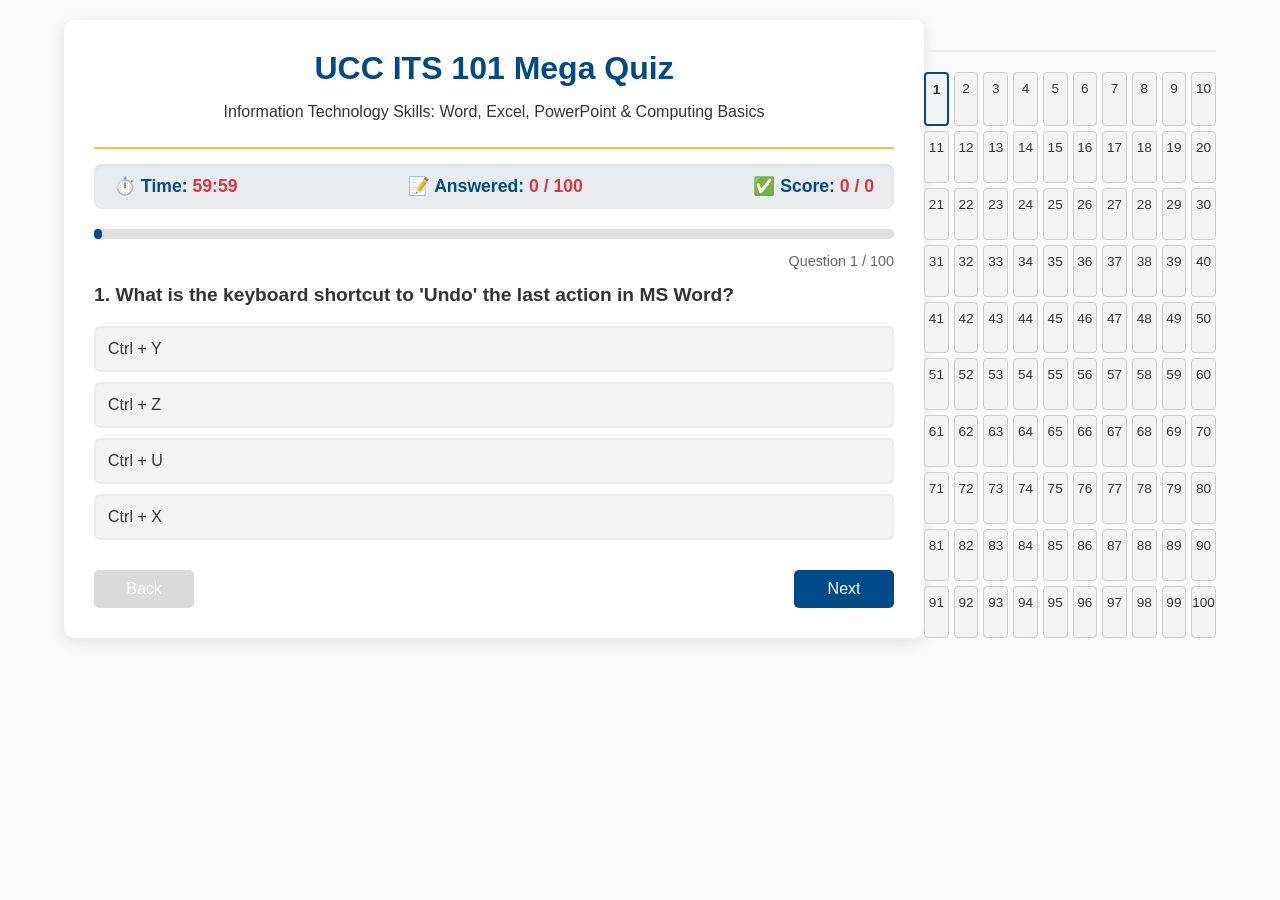
<file: essilfie_quiz.html>
<!DOCTYPE html>
<html lang="en">
<head>
    <meta charset="UTF-8">
    <meta name="viewport" content="width=device-width, initial-scale=1.0">
    <title>UCC ITS 101: Mega 100-Question Quiz (Interactive)</title>
    <style>
        :root {
            --primary: #004b87; /* UCC Blue */
            --secondary: #f4c430; /* UCC Gold */
            --bg: #f9fafc;
            --text: #333;
        }
        body {
            font-family: 'Segoe UI', Tahoma, Geneva, Verdana, sans-serif;
            background-color: var(--bg);
            color: var(--text);
            margin: 0;
            padding: 20px;
            display: flex;
            justify-content: center;
        }
        .quiz-container {
            background: white;
            border-radius: 10px;
            box-shadow: 0 4px 15px rgba(0,0,0,0.1);
            width: 100%;
            max-width: 800px;
            padding: 30px;
        }
        .header {
            text-align: center;
            border-bottom: 2px solid var(--secondary);
            padding-bottom: 10px;
            margin-bottom: 15px;
        }
        .header h1 {
            color: var(--primary);
            margin: 0 0 10px 0;
        }
        .stats-bar {
            display: flex;
            justify-content: space-between;
            background: #e9ecef;
            padding: 12px 20px;
            border-radius: 8px;
            margin-bottom: 20px;
            font-weight: bold;
            font-size: 1.1em;
            color: var(--primary);
            box-shadow: inset 0 2px 4px rgba(0,0,0,0.05);
        }
        .stat-box span {
            color: #dc3545; /* Red for emphasis on dynamic numbers */
        }
        .progress-container {
            width: 100%;
            background: #e0e0e0;
            border-radius: 5px;
            height: 10px;
            margin-bottom: 10px;
        }
        .progress-bar {
            height: 100%;
            background: var(--primary);
            border-radius: 5px;
            width: 0%;
            transition: width 0.3s;
        }
        .visual-box {
            background: #eee;
            border: 1px dashed #999;
            padding: 15px;
            text-align: center;
            font-style: italic;
            margin-bottom: 15px;
            border-radius: 5px;
            font-weight: bold;
        }
        .question {
            font-size: 1.2em;
            margin-bottom: 20px;
            font-weight: 600;
        }
        .options {
            display: flex;
            flex-direction: column;
            gap: 10px;
        }
        .option {
            background: #f1f3f5;
            border: 2px solid #e9ecef;
            padding: 12px;
            border-radius: 6px;
            cursor: pointer;
            transition: all 0.2s;
            font-size: 1em;
        }
        .option:hover:not(.locked) {
            background: #e2e6ea;
            border-color: var(--primary);
        }
        .option.correct {
            background: #28a745 !important;
            color: white;
            border-color: #28a745 !important;
            cursor: default;
        }
        .option.wrong {
            background: #dc3545 !important;
            color: white;
            border-color: #dc3545 !important;
            cursor: default;
        }
        .option.locked {
            cursor: default;
            opacity: 0.8;
        }
        .controls {
            display: flex;
            justify-content: space-between;
            margin-top: 30px;
        }
        button {
            background: var(--primary);
            color: white;
            border: none;
            padding: 10px 25px;
            font-size: 1em;
            border-radius: 5px;
            cursor: pointer;
            transition: 0.3s;
            min-width: 100px;
        }
        button:hover:not(:disabled) {
            background: #003665;
        }
        button:disabled {
            background: #ccc;
            cursor: not-allowed;
            opacity: 0.7;
        }
        .score-board {
            text-align: center;
            display: none;
        }
        .score-board h2 {
            font-size: 2.5em;
            color: var(--primary);
        }
    .palette-container {
            display: grid;
            grid-template-columns: repeat(10, 1fr); /* 10 buttons per row */
            gap: 5px;
            margin-top: 30px;
            padding-top: 20px;
            border-top: 2px solid #eee;
        }
        .palette-btn {
            padding: 8px 0;
            text-align: center;
            background: #f1f3f5;
            border: 1px solid #ccc;
            border-radius: 4px;
            cursor: pointer;
            font-size: 0.85em;
        }
        .palette-btn:hover { background: #e2e6ea; }
        .palette-btn.current { border: 2px solid var(--primary); font-weight: bold; }
        .palette-btn.answered-correct { background: #28a745; color: white; border-color: #28a745; }
        .palette-btn.answered-wrong { background: #dc3545; color: white; border-color: #dc3545; }</style>
</head>
<body>

<div class="quiz-container" id="quiz-screen">
    <div class="header">
        <h1>UCC ITS 101 Mega Quiz</h1>
        <p>Information Technology Skills: Word, Excel, PowerPoint & Computing Basics</p>
    </div>

    <!-- NEW STATS BAR -->
    <div class="stats-bar">
        <div class="stat-box">⏱️ Time: <span id="time-display">60:00</span></div>
        <div class="stat-box">📝 Answered: <span id="answered-display">0 / 100</span></div>
        <div class="stat-box">✅ Score: <span id="score-display">0 / 0</span></div>
    </div>
    
    <div class="progress-container">
        <div class="progress-bar" id="progress-bar"></div>
    </div>
    <p style="text-align: right; font-size: 0.9em; color: #666;" id="q-counter">Question 1 / 100</p>

    <div id="visual-container" class="visual-box" style="display: none;"></div>
    
    <div class="question" id="question-text">Loading question...</div>
    
    <div class="options" id="options-container">
        <!-- Options injected via JS -->
    </div>

    <div class="controls">
        <button id="back-btn">Back</button>
        <button id="next-btn">Next</button>
    </div>
</div>
<!-- QUIZ PALETTE -->
    <div id="quiz-palette" class="palette-container"></div>
<div class="quiz-container score-board" id="score-screen">
    <h1>Quiz Complete!</h1>
    <p>Your Final ITS 101 Score:</p>
    <h2 id="final-score">0 / 100</h2>
    <p id="feedback-msg"></p>
    <button onclick="location.reload()">Retake Mega Quiz</button>
</div>

<script>
    const questions = [
        // --- MICROSOFT WORD (33 Questions) ---
        ["What is the keyboard shortcut to 'Undo' the last action in MS Word?", ["Ctrl + Y", "Ctrl + Z", "Ctrl + U", "Ctrl + X"], 1],
        ["Which ribbon tab in Word is used to insert a Table of Contents?", ["Insert", "Layout", "References", "Review"], 2],
        ["What does the 'Format Painter' tool do?", ["Paints the background color of the page", "Copies formatting from one place and applies it to another", "Changes the font style automatically", "Draws shapes on the document"], 1, "[ Visual: An icon resembling a yellow paintbrush on the Home tab ]"],
        ["To force a page break and move text to the next page, use:", ["Enter", "Shift + Enter", "Alt + Enter", "Ctrl + Enter"], 3],
        ["Which shortcut is used to Select All text in a document?", ["Ctrl + A", "Ctrl + S", "Alt + A", "Shift + A"], 0],
        ["What is the default file extension for Microsoft Word 2007 and newer?", [".doc", ".txt", ".docx", ".rtf"], 2],
        ["Which feature allows you to send the same letter to multiple recipients?", ["Macro", "Mail Merge", "Hyperlink", "Cross-reference"], 1],
        ["To change the margin sizes of a document, which tab must you click?", ["Home", "Design", "Layout", "Insert"], 2],
        ["What is a 'Drop Cap'?", ["A capital letter that drops below the baseline of the text", "A large initial letter that drops down two or more lines", "A tool to delete capital letters", "A method to capitalize all letters"], 1],
        ["What does Ctrl + E do in MS Word?", ["Aligns text to the left", "Aligns text to the right", "Justifies text", "Centers text"], 3],
        ["Where would you find the 'Track Changes' feature?", ["Review tab", "View tab", "References tab", "Insert tab"], 0],
        ["What does the subscript feature do?", ["Types very small letters just above the line of text", "Types very small letters just below the line of text", "Highlights the text", "Draws a line through the text"], 1, "[ Visual: An icon showing an 'X' with a small '2' at the bottom right ]"],
        ["What is the shortcut to save a document?", ["Ctrl + P", "Ctrl + S", "Shift + S", "Alt + S"], 1],
        ["Which key deletes the character to the left of the cursor?", ["Delete", "Backspace", "Spacebar", "Esc"], 1],
        ["Which of the following is NOT a paragraph alignment option in Word?", ["Left", "Right", "Center", "Top"], 3],
        ["To find a specific word in a document, you use:", ["Ctrl + F", "Ctrl + H", "Ctrl + K", "Ctrl + W"], 0],
        ["What does Ctrl + K do?", ["Cuts text", "Inserts a hyperlink", "Opens the Print dialog", "Replaces text"], 1],
        ["To open a new blank document, use:", ["Ctrl + O", "Ctrl + M", "Ctrl + N", "Ctrl + B"], 2],
        ["Which feature corrects common spelling errors automatically as you type?", ["Spell Check", "Thesaurus", "AutoCorrect", "Grammar Check"], 2],
        ["In the Review tab, what is the Thesaurus used for?", ["Checking grammar", "Finding synonyms and antonyms", "Translating text", "Counting words"], 1],
        ["What does the 'Strikethrough' effect do?", ["Underlines the text twice", "Draws a line through the middle of the selected text", "Deletes the text", "Highlights the text red"], 1],
        ["To copy selected text, use:", ["Ctrl + V", "Ctrl + X", "Ctrl + C", "Ctrl + D"], 2],
        ["To paste copied text, use:", ["Ctrl + P", "Ctrl + V", "Ctrl + C", "Ctrl + X"], 1],
        ["What is the function of the 'Ruler' in Word?", ["To measure screen size", "To set margins, indents, and tabs", "To draw straight lines", "To calculate table formulas"], 1],
        ["A header appears at the ________ of every page.", ["Bottom", "Top", "Left margin", "Right margin"], 1],
        ["Which view displays the document exactly as it will appear when printed?", ["Web Layout", "Read Mode", "Print Layout", "Outline"], 2],
        ["What is the shortcut to print a document?", ["Ctrl + P", "Alt + P", "Shift + P", "Windows + P"], 0],
        ["To create a bulleted list automatically, what character can you type followed by space?", ["* (Asterisk)", "/ (Slash)", "# (Hash)", "@ (At symbol)"], 0],
        ["How do you select a single word using the mouse?", ["Single click", "Double click", "Triple click", "Right click"], 1],
        ["How do you select an entire paragraph using the mouse?", ["Single click", "Double click", "Triple click", "Right click"], 2],
        ["What is the shortcut to double space text?", ["Ctrl + 1", "Ctrl + 2", "Ctrl + D", "Ctrl + Space"], 1],
        ["Which ribbon tab is used to add a watermark?", ["Insert", "Design", "Layout", "View"], 1],
        ["To convert text to a table, which tab do you use?", ["Insert", "Design", "Home", "Layout"], 0],

        // --- MICROSOFT EXCEL (34 Questions) ---
        ["Every formula in Excel must begin with which symbol?", ["+", "-", "=", "@"], 2],
        ["What is the intersection of a row and a column called?", ["A box", "A cell", "A grid", "A range"], 1],
        ["Which of these is an absolute cell reference?", ["A1", "$A$1", "#A#1", "@A1"], 1],
        ["What does the formula =SUM(A1:A5) do?", ["Counts the number of cells from A1 to A5", "Adds the values in cells A1 through A5", "Finds the average of A1 to A5", "Multiplies A1 by A5"], 1],
        ["What is the function of the 'Fill Handle'?", ["To color the cell background", "To automatically copy formulas or data series down or across", "To erase cell contents", "To resize the cell"], 1, "[ Visual: A small green square in the bottom-right corner of an active cell ]"],
        ["Which function counts only the cells that contain numbers?", ["COUNT", "COUNTA", "COUNTIF", "SUM"], 0],
        ["Which function counts cells containing any data (text or numbers)?", ["COUNT", "COUNTA", "COUNTIF", "SUM"], 1],
        ["What does the 'Merge & Center' button do?", ["Calculates the average of cells", "Combines multiple selected cells into one and centers the text", "Wraps text to the next line", "Moves the cell to the middle of the sheet"], 1],
        ["If a cell displays '#####', what does it mean?", ["The formula is broken", "The column is not wide enough to display the number", "The cell is locked", "The data is corrupted"], 1],
        ["Which formula finds the highest number in a range?", ["=HIGH()", "=MAX()", "=TOP()", "=LARGE()"], 1],
        ["Which shortcut edits the active cell directly?", ["F1", "F2", "F3", "F4"], 1],
        ["Which key turns a relative reference (A1) into an absolute reference ($A$1) while typing?", ["F2", "F4", "Alt", "Ctrl"], 1],
        ["What does the function =AVERAGE(B1:B10) calculate?", ["The total sum", "The median value", "The arithmetic mean of the values", "The mode"], 2],
        ["What does VLOOKUP stand for?", ["Vertical Lookup", "Value Lookup", "Variable Lookup", "View Lookup"], 0],
        ["In the IF function =IF(C2>50, 'Pass', 'Fail'), what happens if C2 is 45?", ["It displays 'Pass'", "It displays 'Fail'", "It shows an error", "It displays 45"], 1],
        ["Which of these symbols is used to concatenate (join) text from two cells?", ["+", "&", "*", "#"], 1],
        ["How are columns labeled in Excel?", ["By numbers (1, 2, 3)", "By Roman numerals", "By letters (A, B, C)", "By symbols"], 2],
        ["How are rows labeled in Excel?", ["By numbers (1, 2, 3)", "By letters (A, B, C)", "By Roman numerals", "By symbols"], 0],
        ["Which ribbon tab contains the 'Filter' and 'Sort' commands?", ["Home", "Insert", "Data", "Review"], 2],
        ["What is the keyboard shortcut to select an entire column?", ["Ctrl + Spacebar", "Shift + Spacebar", "Ctrl + A", "Alt + C"], 0],
        ["What is the keyboard shortcut to select an entire row?", ["Ctrl + Spacebar", "Shift + Spacebar", "Ctrl + R", "Alt + R"], 1],
        ["Which tool allows you to apply a format to a cell only if it meets a certain criteria (e.g., highlighting numbers > 50 in red)?", ["Format Painter", "Conditional Formatting", "Cell Styles", "Data Validation"], 1],
        ["What does the 'Wrap Text' feature do?", ["Cuts the text out of the cell", "Makes text display on multiple lines within a single cell", "Rotates the text 90 degrees", "Hides the text"], 1],
        ["Which feature locks rows or columns so they remain visible while scrolling?", ["Lock Cells", "Hold Panes", "Freeze Panes", "Split Screen"], 2],
        ["What is the shortcut to insert the current date in a cell?", ["Ctrl + ; (Semicolon)", "Ctrl + : (Colon)", "Alt + D", "Shift + D"], 0],
        ["What is a 'Workbook' in Excel?", ["A single page of rows and columns", "A collection of one or more Worksheets saved as a single file", "A specific chart", "A formula script"], 1],
        ["What does =MIN(D1:D10) do?", ["Minimizes the column width", "Finds the lowest value in the range", "Subtracts D1 from D10", "Converts text to lowercase"], 1],
        ["To insert a Pie Chart, which tab do you use?", ["Data", "Formulas", "Insert", "View"], 2],
        ["Which error means Excel doesn't recognize text in a formula?", ["#DIV/0!", "#N/A", "#NAME?", "#REF!"], 2],
        ["Which error occurs when you divide a number by zero?", ["#DIV/0!", "#N/A", "#NAME?", "#REF!"], 0],
        ["What is the shortcut for AutoSum?", ["Alt + S", "Ctrl + =", "Alt + =", "Shift + +"], 2],
        ["Which feature prevents users from typing invalid data into a cell (e.g., restricting input to numbers only)?", ["Data Filter", "Conditional Formatting", "Data Validation", "Protect Sheet"], 2],
        ["To view all formulas on a sheet instead of their results, press:", ["Ctrl + ` (Grave Accent)", "Ctrl + F", "Alt + F", "Shift + `"], 0],
        ["In Excel, the logical test in an IF function must result in:", ["A number", "True or False", "Text", "An error"], 1],

        // --- MICROSOFT POWERPOINT & COMPUTING BASICS (33 Questions) ---
        ["What is the keyboard shortcut to start a presentation from the very first slide?", ["F5", "Shift + F5", "Ctrl + P", "Alt + F5"], 0],
        ["What is the keyboard shortcut to start a presentation from the CURRENT slide?", ["F5", "Shift + F5", "Ctrl + P", "Alt + F5"], 1],
        ["What is the difference between a Transition and an Animation?", ["Transitions apply to text; Animations apply to images", "Transitions apply to whole slides; Animations apply to objects on a slide", "They are the exact same thing", "Animations are for sound only"], 1],
        ["Which view displays miniature versions of all slides, making it easy to rearrange them?", ["Normal View", "Slide Show View", "Reading View", "Slide Sorter View"], 3, "[ Visual: An icon showing four small squares arranged in a grid ]"],
        ["To add a new blank slide to a presentation, use:", ["Ctrl + N", "Ctrl + M", "Ctrl + S", "Ctrl + B"], 1],
        ["Ctrl + N in PowerPoint does what?", ["Creates a new Slide", "Creates a completely new Presentation file", "Adds notes to a slide", "Moves to the next slide"], 1],
        ["What feature allows you to control the universal layout, background, and fonts for all slides at once?", ["Slide Master", "Design Ideas", "Format Painter", "SmartArt"], 0],
        ["Which key do you press to exit a running Slide Show?", ["Enter", "Spacebar", "Esc", "End"], 2],
        ["What is the default file extension for a PowerPoint 2007+ file?", [".pps", ".pptx", ".ptx", ".ppt"], 1],
        ["To draw a perfect circle or square, hold down which key while dragging the mouse?", ["Alt", "Ctrl", "Shift", "Tab"], 2],
        ["What is 'SmartArt'?", ["A tool to draw custom shapes", "Pre-designed graphics used to visually communicate information (like flowcharts)", "A photo editing tool", "A transition effect"], 1],
        ["In Presenter View, what does the audience see?", ["Your speaker notes", "The current slide, next slide, and notes", "Only the current slide", "The Slide Sorter"], 2],
        ["How do you duplicate a selected slide or object quickly?", ["Ctrl + C", "Ctrl + D", "Ctrl + X", "Ctrl + V"], 1],
        ["Which tab allows you to set timings for how long a slide stays on screen?", ["Animations", "Design", "Transitions", "Insert"], 2],
        ["What is the 'Motion Path' feature in animations?", ["It controls how the slide enters the screen", "It allows an object to move along a custom drawn line on the slide", "It adds a video to the slide", "It transitions from left to right"], 1],
        ["To add a video to your presentation, which tab is used?", ["Design", "Transitions", "Insert", "Animations"], 2],
        ["What does the 'B' key do during a running slide show?", ["Brings up the previous slide", "Makes the screen go entirely Black", "Bolds the text on screen", "Bypasses animations"], 1],
        ["What does the 'W' key do during a running slide show?", ["Waits 5 seconds", "Makes the screen go entirely White", "Writes text on the slide", "Wipes the screen clean"], 1],
        ["What is a 'Hyperlink' in a presentation?", ["A fast animation", "A clickable text or image that jumps to a website or another slide", "A loud sound effect", "A large font size"], 1],
        ["Which feature aligns multiple selected objects perfectly on a slide?", ["Format Painter", "Group", "Align Tool (Distribute)", "Bring to Front"], 2],
        ["To apply a uniform background color and font theme to your presentation, you select a:", ["Theme (Design tab)", "Transition", "SmartArt", "Macro"], 0],
        ["What is the physical equipment of a computer called?", ["Software", "Hardware", "Firmware", "Malware"], 1],
        ["Which of the following is an Operating System?", ["Microsoft Word", "Google Chrome", "Windows 11", "Intel Core i7"], 2],
        ["What does RAM stand for?", ["Read Access Memory", "Random Access Memory", "Run Action Module", "Real Active Memory"], 1],
        ["Is RAM considered temporary (volatile) or permanent (non-volatile) storage?", ["Temporary (Volatile)", "Permanent (Non-volatile)", "Both", "Neither"], 0],
        ["Which part of the computer acts as the 'brain', performing calculations and instructions?", ["Hard Drive", "RAM", "CPU (Central Processing Unit)", "Motherboard"], 2],
        ["What is a URL?", ["A computer virus", "A web address (Uniform Resource Locator)", "A type of cable", "A hard drive partition"], 1],
        ["Which of the following is considered an Input device?", ["Monitor", "Printer", "Keyboard", "Speaker"], 2],
        ["Which of the following is considered an Output device?", ["Mouse", "Microphone", "Scanner", "Projector"], 3],
        ["What does 'CC' stand for in an email context?", ["Computer Copy", "Carbon Copy", "Correct Copy", "Cloud Copy"], 1],
        ["What is the function of an ISP (Internet Service Provider)?", ["Provides software to computers", "Fixes broken hardware", "Provides access to the Internet", "Builds websites"], 2],
        ["When researching for an academic paper on the Internet, which domain extension is generally the most authoritative for universities?", [".com", ".org", ".edu", ".net"], 2],
        ["What is the UCC Student Portal primarily used for?", ["Social networking with students", "Registering courses and checking results", "Playing online games", "Buying laptops"], 1]
    ];

 let currentQuestionIndex = localStorage.getItem('quizIndex') ? parseInt(localStorage.getItem('quizIndex')) : 0;
    let userAnswers = localStorage.getItem('quizAnswers') ? JSON.parse(localStorage.getItem('quizAnswers')) : new Array(questions.length).fill(null);
    let timeRemaining = localStorage.getItem('quizTime') ? parseInt(localStorage.getItem('quizTime')) : 3600;
    let timerInterval;

    const questionText = document.getElementById("question-text");
    const optionsContainer = document.getElementById("options-container");
    const visualContainer = document.getElementById("visual-container");
    const backBtn = document.getElementById("back-btn");
    const nextBtn = document.getElementById("next-btn");
    const progressBar = document.getElementById("progress-bar");
    const qCounter = document.getElementById("q-counter");
    
    const timeDisplay = document.getElementById("time-display");
    const answeredDisplay = document.getElementById("answered-display");
    const scoreDisplay = document.getElementById("score-display");
function renderPalette() {
        const palette = document.getElementById("quiz-palette");
        palette.innerHTML = "";
        for (let i = 0; i < questions.length; i++) {
            const btn = document.createElement("div");
            btn.className = "palette-btn";
            btn.textContent = i + 1;
            btn.onclick = () => {
                currentQuestionIndex = i;
                loadQuestion();
            };
            palette.appendChild(btn);
        }
    }

    function updatePalette() {
        const btns = document.querySelectorAll(".palette-btn");
        btns.forEach((btn, index) => {
            btn.className = "palette-btn"; // Reset
            if (index === currentQuestionIndex) btn.classList.add("current");
            if (userAnswers[index] !== null) {
                if (userAnswers[index] === questions[index][2]) {
                    btn.classList.add("answered-correct");
                } else {
                    btn.classList.add("answered-wrong");
                }
            }
        });
    }
    function startTimer() {
        timerInterval = setInterval(() => {
            timeRemaining--;
            localStorage.setItem('quizTime', timeRemaining);
            let minutes = Math.floor(timeRemaining / 60);
            let seconds = timeRemaining % 60;
            
            timeDisplay.textContent = 
                `${minutes.toString().padStart(2, '0')}:${seconds.toString().padStart(2, '0')}`;
            
            if (timeRemaining <= 0) {
                clearInterval(timerInterval);
                showScore(); // Auto submit when time runs out
            }
        }, 1000);
    }
    
    function updateStats() {
        // Calculate Answered Count
        const answeredCount = userAnswers.filter(ans => ans !== null).length;
        
        // Calculate Correct Answers Count
        let correctCount = 0;
        userAnswers.forEach((ans, idx) => {
            if (ans !== null && ans === questions[idx][2]) {
                correctCount++;
            }
        });

        answeredDisplay.textContent = `${answeredCount} / ${questions.length}`;
        scoreDisplay.textContent = `${correctCount} / ${answeredCount === 0 ? 0 : answeredCount}`;
    }

    function loadQuestion() {
        localStorage.setItem('quizIndex', currentQuestionIndex);
        const qData = questions[currentQuestionIndex];
        const correctIndex = qData[2];
        const answeredIndex = userAnswers[currentQuestionIndex];
        
        // Update text and visuals
        questionText.textContent = `${currentQuestionIndex + 1}. ${qData[0]}`;
        if (qData[3]) {
            visualContainer.textContent = qData[3];
            visualContainer.style.display = "block";
        } else {
            visualContainer.style.display = "none";
        }

        // Render options
        optionsContainer.innerHTML = "";
        qData[1].forEach((opt, index) => {
            const div = document.createElement("div");
            div.className = "option";
            div.textContent = opt;
            
            // If the user has already answered this question, apply styles instantly
            if (answeredIndex !== null) {
                div.classList.add("locked");
                if (index === correctIndex) {
                    div.classList.add("correct");
                }
                if (index === answeredIndex && answeredIndex !== correctIndex) {
                    div.classList.add("wrong");
                }
            } else {
                // Only allow clicking if it hasn't been answered yet
                div.onclick = () => selectOption(index);
            }
            
            optionsContainer.appendChild(div);
        });

        // Update button states
        backBtn.disabled = currentQuestionIndex === 0;
        
        if (currentQuestionIndex === questions.length - 1) {
            nextBtn.textContent = "Finish Quiz";
        } else {
            nextBtn.textContent = "Next";
        }

        updateProgress();
        updatePalette();
    }

    function selectOption(selectedIndex) {
        const correctIndex = questions[currentQuestionIndex][2];
        const options = document.querySelectorAll(".option");
        
        // Save the answer
        userAnswers[currentQuestionIndex] = selectedIndex;
localStorage.setItem('quizAnswers', JSON.stringify(userAnswers));
        // Apply instant feedback classes and lock options
        options.forEach((opt, idx) => {
            opt.onclick = null; // Remove click event
            opt.classList.add("locked"); // Lock styling
            
            if (idx === correctIndex) {
                opt.classList.add("correct");
            }
            if (idx === selectedIndex && selectedIndex !== correctIndex) {
                opt.classList.add("wrong");
            }
        });
        
        // Update Top Stats bar
        updateStats();
        updatePalette();
    }

    backBtn.onclick = () => {
        if (currentQuestionIndex > 0) {
            currentQuestionIndex--;
            loadQuestion();
        }
    };

    nextBtn.onclick = () => {
        if (currentQuestionIndex < questions.length - 1) {
            currentQuestionIndex++;
            loadQuestion();
        } else {
            showScore();
        }
    };

    function updateProgress() {
        const percent = ((currentQuestionIndex + 1) / questions.length) * 100;
        progressBar.style.width = percent + "%";
        qCounter.textContent = `Question ${currentQuestionIndex + 1} / ${questions.length}`;
    }

    function showScore() {
        clearInterval(timerInterval); // Stop the timer
localStorage.removeItem('quizTime');
    localStorage.removeItem('quizIndex');
    localStorage.removeItem('quizAnswers');
        // Calculate final score
        let finalScore = 0;
        for (let i = 0; i < questions.length; i++) {
            if (userAnswers[i] === questions[i][2]) {
                finalScore++;
            }
        }

        document.getElementById("quiz-screen").style.display = "none";
        document.getElementById("score-screen").style.display = "block";
        document.getElementById("final-score").textContent = `${finalScore} / ${questions.length}`;
        
        let msg = "";
        const percentage = (finalScore / questions.length) * 100;
        if (percentage >= 80) msg = "Excellent! You are more than ready for the ITS 101 exam.";
        else if (percentage >= 60) msg = "Good job! A little more review on the shortcuts and formulas and you'll be perfect.";
        else if (percentage >= 50) msg = "You passed, but make sure to review your UCC course manual before finals.";
        else msg = "Don't worry! Keep practicing. Focus heavily on those Excel formulas and Word ribbons.";
        
        // Let the user know if they skipped any questions
        const skippedCount = userAnswers.filter(ans => ans === null).length;
        if (skippedCount > 0) {
            msg += ` (Note: You left ${skippedCount} question(s) unanswered).`;
        }

        document.getElementById("feedback-msg").textContent = msg;
    }

    // Initialize Quiz & Timer
startTimer();
updateStats();
renderPalette();
loadQuestion();
</script>

</body>
</html>
</file>
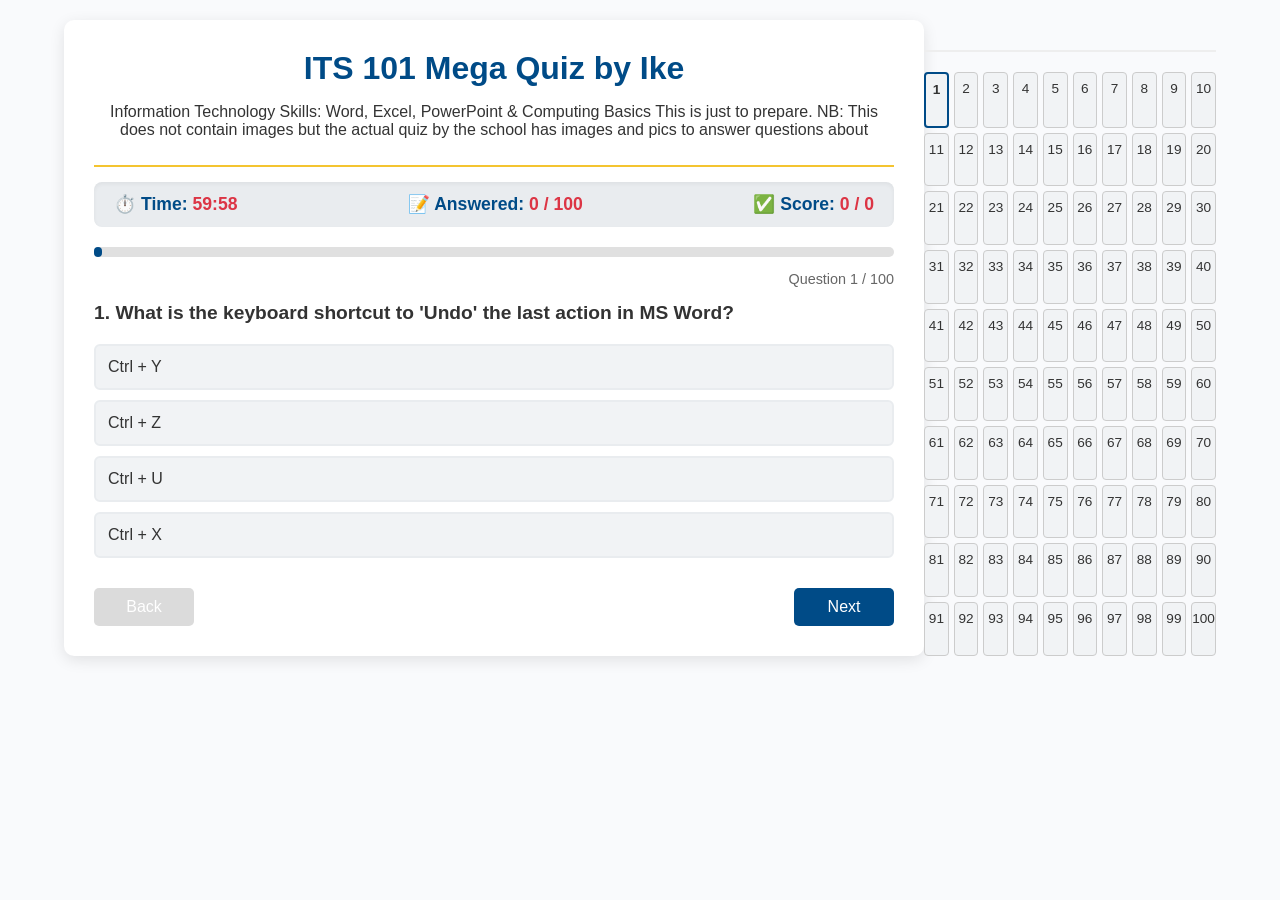
<file: my quiz.html>
<!DOCTYPE html>
<html lang="en">
<head>
    <meta charset="UTF-8">
    <meta name="viewport" content="width=device-width, initial-scale=1.0">
    <title> ITS Trial 100-Question Quiz, by Ike.
      This is just to prepare. NB: This does not contain images but the actual quiz by the school has images and pics to answer questions about. (Interactive)</title>
    <style>
        :root {
            --primary: #004b87; /* UCC Blue */
            --secondary: #f4c430; /* UCC Gold */
            --bg: #f9fafc;
            --text: #333;
        }
        body {
            font-family: 'Segoe UI', Tahoma, Geneva, Verdana, sans-serif;
            background-color: var(--bg);
            color: var(--text);
            margin: 0;
            padding: 20px;
            display: flex;
            justify-content: center;
        }
        .quiz-container {
            background: white;
            border-radius: 10px;
            box-shadow: 0 4px 15px rgba(0,0,0,0.1);
            width: 100%;
            max-width: 800px;
            padding: 30px;
        }
        .header {
            text-align: center;
            border-bottom: 2px solid var(--secondary);
            padding-bottom: 10px;
            margin-bottom: 15px;
        }
        .header h1 {
            color: var(--primary);
            margin: 0 0 10px 0;
        }
        .stats-bar {
            display: flex;
            justify-content: space-between;
            background: #e9ecef;
            padding: 12px 20px;
            border-radius: 8px;
            margin-bottom: 20px;
            font-weight: bold;
            font-size: 1.1em;
            color: var(--primary);
            box-shadow: inset 0 2px 4px rgba(0,0,0,0.05);
        }
        .stat-box span {
            color: #dc3545; /* Red for emphasis on dynamic numbers */
        }
        .progress-container {
            width: 100%;
            background: #e0e0e0;
            border-radius: 5px;
            height: 10px;
            margin-bottom: 10px;
        }
        .progress-bar {
            height: 100%;
            background: var(--primary);
            border-radius: 5px;
            width: 0%;
            transition: width 0.3s;
        }
        .visual-box {
            background: #eee;
            border: 1px dashed #999;
            padding: 15px;
            text-align: center;
            font-style: italic;
            margin-bottom: 15px;
            border-radius: 5px;
            font-weight: bold;
        }
        .question {
            font-size: 1.2em;
            margin-bottom: 20px;
            font-weight: 600;
        }
        .options {
            display: flex;
            flex-direction: column;
            gap: 10px;
        }
        .option {
            background: #f1f3f5;
            border: 2px solid #e9ecef;
            padding: 12px;
            border-radius: 6px;
            cursor: pointer;
            transition: all 0.2s;
            font-size: 1em;
        }
        .option:hover:not(.locked) {
            background: #e2e6ea;
            border-color: var(--primary);
        }
        .option.correct {
            background: #28a745 !important;
            color: white;
            border-color: #28a745 !important;
            cursor: default;
        }
        .option.wrong {
            background: #dc3545 !important;
            color: white;
            border-color: #dc3545 !important;
            cursor: default;
        }
        .option.locked {
            cursor: default;
            opacity: 0.8;
        }
        .controls {
            display: flex;
            justify-content: space-between;
            margin-top: 30px;
        }
        button {
            background: var(--primary);
            color: white;
            border: none;
            padding: 10px 25px;
            font-size: 1em;
            border-radius: 5px;
            cursor: pointer;
            transition: 0.3s;
            min-width: 100px;
        }
        button:hover:not(:disabled) {
            background: #003665;
        }
        button:disabled {
            background: #ccc;
            cursor: not-allowed;
            opacity: 0.7;
        }
        .score-board {
            text-align: center;
            display: none;
        }
        .score-board h2 {
            font-size: 2.5em;
            color: var(--primary);
        }
    .palette-container {
            display: grid;
            grid-template-columns: repeat(10, 1fr); /* 10 buttons per row */
            gap: 5px;
            margin-top: 30px;
            padding-top: 20px;
            border-top: 2px solid #eee;
        }
        .palette-btn {
            padding: 8px 0;
            text-align: center;
            background: #f1f3f5;
            border: 1px solid #ccc;
            border-radius: 4px;
            cursor: pointer;
            font-size: 0.85em;
        }
        .palette-btn:hover { background: #e2e6ea; }
        .palette-btn.current { border: 2px solid var(--primary); font-weight: bold; }
        .palette-btn.answered-correct { background: #28a745; color: white; border-color: #28a745; }
        .palette-btn.answered-wrong { background: #dc3545; color: white; border-color: #dc3545; }</style>
</head>
<body>

<div class="quiz-container" id="quiz-screen">
    <div class="header">
        <h1>ITS 101 Mega Quiz by Ike</h1>
        <p>Information Technology Skills: Word, Excel, PowerPoint & Computing Basics
      This is just to prepare. NB: This does not contain images but the actual quiz by the school has images and pics to answer questions about</p>
    </div>

    <!-- NEW STATS BAR -->
    <div class="stats-bar">
        <div class="stat-box">⏱️ Time: <span id="time-display">60:00</span></div>
        <div class="stat-box">📝 Answered: <span id="answered-display">0 / 100</span></div>
        <div class="stat-box">✅ Score: <span id="score-display">0 / 0</span></div>
    </div>
    
    <div class="progress-container">
        <div class="progress-bar" id="progress-bar"></div>
    </div>
    <p style="text-align: right; font-size: 0.9em; color: #666;" id="q-counter">Question 1 / 100</p>

    <div id="visual-container" class="visual-box" style="display: none;"></div>
    
    <div class="question" id="question-text">Loading question...</div>
    
    <div class="options" id="options-container">
        <!-- Options injected via JS -->
    </div>

    <div class="controls">
        <button id="back-btn">Back</button>
        <button id="next-btn">Next</button>
    </div>
</div>
<!-- QUIZ PALETTE -->
    <div id="quiz-palette" class="palette-container"></div>
<div class="quiz-container score-board" id="score-screen">
    <h1>Quiz Complete!</h1>
    <p>Your Final ITS 101 Score:</p>
    <h2 id="final-score">0 / 100</h2>
    <p id="feedback-msg"></p>
    <button onclick="location.reload()">Retake Mega Quiz</button>
</div>

<script>
    const questions = [
        // --- MICROSOFT WORD (33 Questions) ---
        ["What is the keyboard shortcut to 'Undo' the last action in MS Word?", ["Ctrl + Y", "Ctrl + Z", "Ctrl + U", "Ctrl + X"], 1],
        ["Which ribbon tab in Word is used to insert a Table of Contents?", ["Insert", "Layout", "References", "Review"], 2],
        ["What does the 'Format Painter' tool do?", ["Paints the background color of the page", "Copies formatting from one place and applies it to another", "Changes the font style automatically", "Draws shapes on the document"], 1, "[ Visual: An icon resembling a yellow paintbrush on the Home tab ]"],
        ["To force a page break and move text to the next page, use:", ["Enter", "Shift + Enter", "Alt + Enter", "Ctrl + Enter"], 3],
        ["Which shortcut is used to Select All text in a document?", ["Ctrl + A", "Ctrl + S", "Alt + A", "Shift + A"], 0],
        ["What is the default file extension for Microsoft Word 2007 and newer?", [".doc", ".txt", ".docx", ".rtf"], 2],
        ["Which feature allows you to send the same letter to multiple recipients?", ["Macro", "Mail Merge", "Hyperlink", "Cross-reference"], 1],
        ["To change the margin sizes of a document, which tab must you click?", ["Home", "Design", "Layout", "Insert"], 2],
        ["What is a 'Drop Cap'?", ["A capital letter that drops below the baseline of the text", "A large initial letter that drops down two or more lines", "A tool to delete capital letters", "A method to capitalize all letters"], 1],
        ["What does Ctrl + E do in MS Word?", ["Aligns text to the left", "Aligns text to the right", "Justifies text", "Centers text"], 3],
        ["Where would you find the 'Track Changes' feature?", ["Review tab", "View tab", "References tab", "Insert tab"], 0],
        ["What does the subscript feature do?", ["Types very small letters just above the line of text", "Types very small letters just below the line of text", "Highlights the text", "Draws a line through the text"], 1, "[ Visual: An icon showing an 'X' with a small '2' at the bottom right ]"],
        ["What is the shortcut to save a document?", ["Ctrl + P", "Ctrl + S", "Shift + S", "Alt + S"], 1],
        ["Which key deletes the character to the left of the cursor?", ["Delete", "Backspace", "Spacebar", "Esc"], 1],
        ["Which of the following is NOT a paragraph alignment option in Word?", ["Left", "Right", "Center", "Top"], 3],
        ["To find a specific word in a document, you use:", ["Ctrl + F", "Ctrl + H", "Ctrl + K", "Ctrl + W"], 0],
        ["What does Ctrl + K do?", ["Cuts text", "Inserts a hyperlink", "Opens the Print dialog", "Replaces text"], 1],
        ["To open a new blank document, use:", ["Ctrl + O", "Ctrl + M", "Ctrl + N", "Ctrl + B"], 2],
        ["Which feature corrects common spelling errors automatically as you type?", ["Spell Check", "Thesaurus", "AutoCorrect", "Grammar Check"], 2],
        ["In the Review tab, what is the Thesaurus used for?", ["Checking grammar", "Finding synonyms and antonyms", "Translating text", "Counting words"], 1],
        ["What does the 'Strikethrough' effect do?", ["Underlines the text twice", "Draws a line through the middle of the selected text", "Deletes the text", "Highlights the text red"], 1],
        ["To copy selected text, use:", ["Ctrl + V", "Ctrl + X", "Ctrl + C", "Ctrl + D"], 2],
        ["To paste copied text, use:", ["Ctrl + P", "Ctrl + V", "Ctrl + C", "Ctrl + X"], 1],
        ["What is the function of the 'Ruler' in Word?", ["To measure screen size", "To set margins, indents, and tabs", "To draw straight lines", "To calculate table formulas"], 1],
        ["A header appears at the ________ of every page.", ["Bottom", "Top", "Left margin", "Right margin"], 1],
        ["Which view displays the document exactly as it will appear when printed?", ["Web Layout", "Read Mode", "Print Layout", "Outline"], 2],
        ["What is the shortcut to print a document?", ["Ctrl + P", "Alt + P", "Shift + P", "Windows + P"], 0],
        ["To create a bulleted list automatically, what character can you type followed by space?", ["* (Asterisk)", "/ (Slash)", "# (Hash)", "@ (At symbol)"], 0],
        ["How do you select a single word using the mouse?", ["Single click", "Double click", "Triple click", "Right click"], 1],
        ["How do you select an entire paragraph using the mouse?", ["Single click", "Double click", "Triple click", "Right click"], 2],
        ["What is the shortcut to double space text?", ["Ctrl + 1", "Ctrl + 2", "Ctrl + D", "Ctrl + Space"], 1],
        ["Which ribbon tab is used to add a watermark?", ["Insert", "Design", "Layout", "View"], 1],
        ["To convert text to a table, which tab do you use?", ["Insert", "Design", "Home", "Layout"], 0],

        // --- MICROSOFT EXCEL (34 Questions) ---
        ["Every formula in Excel must begin with which symbol?", ["+", "-", "=", "@"], 2],
        ["What is the intersection of a row and a column called?", ["A box", "A cell", "A grid", "A range"], 1],
        ["Which of these is an absolute cell reference?", ["A1", "$A$1", "#A#1", "@A1"], 1],
        ["What does the formula =SUM(A1:A5) do?", ["Counts the number of cells from A1 to A5", "Adds the values in cells A1 through A5", "Finds the average of A1 to A5", "Multiplies A1 by A5"], 1],
        ["What is the function of the 'Fill Handle'?", ["To color the cell background", "To automatically copy formulas or data series down or across", "To erase cell contents", "To resize the cell"], 1, "[ Visual: A small green square in the bottom-right corner of an active cell ]"],
        ["Which function counts only the cells that contain numbers?", ["COUNT", "COUNTA", "COUNTIF", "SUM"], 0],
        ["Which function counts cells containing any data (text or numbers)?", ["COUNT", "COUNTA", "COUNTIF", "SUM"], 1],
        ["What does the 'Merge & Center' button do?", ["Calculates the average of cells", "Combines multiple selected cells into one and centers the text", "Wraps text to the next line", "Moves the cell to the middle of the sheet"], 1],
        ["If a cell displays '#####', what does it mean?", ["The formula is broken", "The column is not wide enough to display the number", "The cell is locked", "The data is corrupted"], 1],
        ["Which formula finds the highest number in a range?", ["=HIGH()", "=MAX()", "=TOP()", "=LARGE()"], 1],
        ["Which shortcut edits the active cell directly?", ["F1", "F2", "F3", "F4"], 1],
        ["Which key turns a relative reference (A1) into an absolute reference ($A$1) while typing?", ["F2", "F4", "Alt", "Ctrl"], 1],
        ["What does the function =AVERAGE(B1:B10) calculate?", ["The total sum", "The median value", "The arithmetic mean of the values", "The mode"], 2],
        ["What does VLOOKUP stand for?", ["Vertical Lookup", "Value Lookup", "Variable Lookup", "View Lookup"], 0],
        ["In the IF function =IF(C2>50, 'Pass', 'Fail'), what happens if C2 is 45?", ["It displays 'Pass'", "It displays 'Fail'", "It shows an error", "It displays 45"], 1],
        ["Which of these symbols is used to concatenate (join) text from two cells?", ["+", "&", "*", "#"], 1],
        ["How are columns labeled in Excel?", ["By numbers (1, 2, 3)", "By Roman numerals", "By letters (A, B, C)", "By symbols"], 2],
        ["How are rows labeled in Excel?", ["By numbers (1, 2, 3)", "By letters (A, B, C)", "By Roman numerals", "By symbols"], 0],
        ["Which ribbon tab contains the 'Filter' and 'Sort' commands?", ["Home", "Insert", "Data", "Review"], 2],
        ["What is the keyboard shortcut to select an entire column?", ["Ctrl + Spacebar", "Shift + Spacebar", "Ctrl + A", "Alt + C"], 0],
        ["What is the keyboard shortcut to select an entire row?", ["Ctrl + Spacebar", "Shift + Spacebar", "Ctrl + R", "Alt + R"], 1],
        ["Which tool allows you to apply a format to a cell only if it meets a certain criteria (e.g., highlighting numbers > 50 in red)?", ["Format Painter", "Conditional Formatting", "Cell Styles", "Data Validation"], 1],
        ["What does the 'Wrap Text' feature do?", ["Cuts the text out of the cell", "Makes text display on multiple lines within a single cell", "Rotates the text 90 degrees", "Hides the text"], 1],
        ["Which feature locks rows or columns so they remain visible while scrolling?", ["Lock Cells", "Hold Panes", "Freeze Panes", "Split Screen"], 2],
        ["What is the shortcut to insert the current date in a cell?", ["Ctrl + ; (Semicolon)", "Ctrl + : (Colon)", "Alt + D", "Shift + D"], 0],
        ["What is a 'Workbook' in Excel?", ["A single page of rows and columns", "A collection of one or more Worksheets saved as a single file", "A specific chart", "A formula script"], 1],
        ["What does =MIN(D1:D10) do?", ["Minimizes the column width", "Finds the lowest value in the range", "Subtracts D1 from D10", "Converts text to lowercase"], 1],
        ["To insert a Pie Chart, which tab do you use?", ["Data", "Formulas", "Insert", "View"], 2],
        ["Which error means Excel doesn't recognize text in a formula?", ["#DIV/0!", "#N/A", "#NAME?", "#REF!"], 2],
        ["Which error occurs when you divide a number by zero?", ["#DIV/0!", "#N/A", "#NAME?", "#REF!"], 0],
        ["What is the shortcut for AutoSum?", ["Alt + S", "Ctrl + =", "Alt + =", "Shift + +"], 2],
        ["Which feature prevents users from typing invalid data into a cell (e.g., restricting input to numbers only)?", ["Data Filter", "Conditional Formatting", "Data Validation", "Protect Sheet"], 2],
        ["To view all formulas on a sheet instead of their results, press:", ["Ctrl + ` (Grave Accent)", "Ctrl + F", "Alt + F", "Shift + `"], 0],
        ["In Excel, the logical test in an IF function must result in:", ["A number", "True or False", "Text", "An error"], 1],

        // --- MICROSOFT POWERPOINT & COMPUTING BASICS (33 Questions) ---
        ["What is the keyboard shortcut to start a presentation from the very first slide?", ["F5", "Shift + F5", "Ctrl + P", "Alt + F5"], 0],
        ["What is the keyboard shortcut to start a presentation from the CURRENT slide?", ["F5", "Shift + F5", "Ctrl + P", "Alt + F5"], 1],
        ["What is the difference between a Transition and an Animation?", ["Transitions apply to text; Animations apply to images", "Transitions apply to whole slides; Animations apply to objects on a slide", "They are the exact same thing", "Animations are for sound only"], 1],
        ["Which view displays miniature versions of all slides, making it easy to rearrange them?", ["Normal View", "Slide Show View", "Reading View", "Slide Sorter View"], 3, "[ Visual: An icon showing four small squares arranged in a grid ]"],
        ["To add a new blank slide to a presentation, use:", ["Ctrl + N", "Ctrl + M", "Ctrl + S", "Ctrl + B"], 1],
        ["Ctrl + N in PowerPoint does what?", ["Creates a new Slide", "Creates a completely new Presentation file", "Adds notes to a slide", "Moves to the next slide"], 1],
        ["What feature allows you to control the universal layout, background, and fonts for all slides at once?", ["Slide Master", "Design Ideas", "Format Painter", "SmartArt"], 0],
        ["Which key do you press to exit a running Slide Show?", ["Enter", "Spacebar", "Esc", "End"], 2],
        ["What is the default file extension for a PowerPoint 2007+ file?", [".pps", ".pptx", ".ptx", ".ppt"], 1],
        ["To draw a perfect circle or square, hold down which key while dragging the mouse?", ["Alt", "Ctrl", "Shift", "Tab"], 2],
        ["What is 'SmartArt'?", ["A tool to draw custom shapes", "Pre-designed graphics used to visually communicate information (like flowcharts)", "A photo editing tool", "A transition effect"], 1],
        ["In Presenter View, what does the audience see?", ["Your speaker notes", "The current slide, next slide, and notes", "Only the current slide", "The Slide Sorter"], 2],
        ["How do you duplicate a selected slide or object quickly?", ["Ctrl + C", "Ctrl + D", "Ctrl + X", "Ctrl + V"], 1],
        ["Which tab allows you to set timings for how long a slide stays on screen?", ["Animations", "Design", "Transitions", "Insert"], 2],
        ["What is the 'Motion Path' feature in animations?", ["It controls how the slide enters the screen", "It allows an object to move along a custom drawn line on the slide", "It adds a video to the slide", "It transitions from left to right"], 1],
        ["To add a video to your presentation, which tab is used?", ["Design", "Transitions", "Insert", "Animations"], 2],
        ["What does the 'B' key do during a running slide show?", ["Brings up the previous slide", "Makes the screen go entirely Black", "Bolds the text on screen", "Bypasses animations"], 1],
        ["What does the 'W' key do during a running slide show?", ["Waits 5 seconds", "Makes the screen go entirely White", "Writes text on the slide", "Wipes the screen clean"], 1],
        ["What is a 'Hyperlink' in a presentation?", ["A fast animation", "A clickable text or image that jumps to a website or another slide", "A loud sound effect", "A large font size"], 1],
        ["Which feature aligns multiple selected objects perfectly on a slide?", ["Format Painter", "Group", "Align Tool (Distribute)", "Bring to Front"], 2],
        ["To apply a uniform background color and font theme to your presentation, you select a:", ["Theme (Design tab)", "Transition", "SmartArt", "Macro"], 0],
        ["What is the physical equipment of a computer called?", ["Software", "Hardware", "Firmware", "Malware"], 1],
        ["Which of the following is an Operating System?", ["Microsoft Word", "Google Chrome", "Windows 11", "Intel Core i7"], 2],
        ["What does RAM stand for?", ["Read Access Memory", "Random Access Memory", "Run Action Module", "Real Active Memory"], 1],
        ["Is RAM considered temporary (volatile) or permanent (non-volatile) storage?", ["Temporary (Volatile)", "Permanent (Non-volatile)", "Both", "Neither"], 0],
        ["Which part of the computer acts as the 'brain', performing calculations and instructions?", ["Hard Drive", "RAM", "CPU (Central Processing Unit)", "Motherboard"], 2],
        ["What is a URL?", ["A computer virus", "A web address (Uniform Resource Locator)", "A type of cable", "A hard drive partition"], 1],
        ["Which of the following is considered an Input device?", ["Monitor", "Printer", "Keyboard", "Speaker"], 2],
        ["Which of the following is considered an Output device?", ["Mouse", "Microphone", "Scanner", "Projector"], 3],
        ["What does 'CC' stand for in an email context?", ["Computer Copy", "Carbon Copy", "Correct Copy", "Cloud Copy"], 1],
        ["What is the function of an ISP (Internet Service Provider)?", ["Provides software to computers", "Fixes broken hardware", "Provides access to the Internet", "Builds websites"], 2],
        ["When researching for an academic paper on the Internet, which domain extension is generally the most authoritative for universities?", [".com", ".org", ".edu", ".net"], 2],
        ["What is the UCC Student Portal primarily used for?", ["Social networking with students", "Registering courses and checking results", "Playing online games", "Buying laptops"], 1]
    ];

 let currentQuestionIndex = localStorage.getItem('quizIndex') ? parseInt(localStorage.getItem('quizIndex')) : 0;
    let userAnswers = localStorage.getItem('quizAnswers') ? JSON.parse(localStorage.getItem('quizAnswers')) : new Array(questions.length).fill(null);
    let timeRemaining = localStorage.getItem('quizTime') ? parseInt(localStorage.getItem('quizTime')) : 3600;
    let timerInterval;

    const questionText = document.getElementById("question-text");
    const optionsContainer = document.getElementById("options-container");
    const visualContainer = document.getElementById("visual-container");
    const backBtn = document.getElementById("back-btn");
    const nextBtn = document.getElementById("next-btn");
    const progressBar = document.getElementById("progress-bar");
    const qCounter = document.getElementById("q-counter");
    
    const timeDisplay = document.getElementById("time-display");
    const answeredDisplay = document.getElementById("answered-display");
    const scoreDisplay = document.getElementById("score-display");
function renderPalette() {
        const palette = document.getElementById("quiz-palette");
        palette.innerHTML = "";
        for (let i = 0; i < questions.length; i++) {
            const btn = document.createElement("div");
            btn.className = "palette-btn";
            btn.textContent = i + 1;
            btn.onclick = () => {
                currentQuestionIndex = i;
                loadQuestion();
            };
            palette.appendChild(btn);
        }
    }

    function updatePalette() {
        const btns = document.querySelectorAll(".palette-btn");
        btns.forEach((btn, index) => {
            btn.className = "palette-btn"; // Reset
            if (index === currentQuestionIndex) btn.classList.add("current");
            if (userAnswers[index] !== null) {
                if (userAnswers[index] === questions[index][2]) {
                    btn.classList.add("answered-correct");
                } else {
                    btn.classList.add("answered-wrong");
                }
            }
        });
    }
    function startTimer() {
        timerInterval = setInterval(() => {
            timeRemaining--;
            localStorage.setItem('quizTime', timeRemaining);
            let minutes = Math.floor(timeRemaining / 60);
            let seconds = timeRemaining % 60;
            
            timeDisplay.textContent = 
                `${minutes.toString().padStart(2, '0')}:${seconds.toString().padStart(2, '0')}`;
            
            if (timeRemaining <= 0) {
                clearInterval(timerInterval);
                showScore(); // Auto submit when time runs out
            }
        }, 1000);
    }
    
    function updateStats() {
        // Calculate Answered Count
        const answeredCount = userAnswers.filter(ans => ans !== null).length;
        
        // Calculate Correct Answers Count
        let correctCount = 0;
        userAnswers.forEach((ans, idx) => {
            if (ans !== null && ans === questions[idx][2]) {
                correctCount++;
            }
        });

        answeredDisplay.textContent = `${answeredCount} / ${questions.length}`;
        scoreDisplay.textContent = `${correctCount} / ${answeredCount === 0 ? 0 : answeredCount}`;
    }

    function loadQuestion() {
        localStorage.setItem('quizIndex', currentQuestionIndex);
        const qData = questions[currentQuestionIndex];
        const correctIndex = qData[2];
        const answeredIndex = userAnswers[currentQuestionIndex];
        
        // Update text and visuals
        questionText.textContent = `${currentQuestionIndex + 1}. ${qData[0]}`;
        if (qData[3]) {
            visualContainer.textContent = qData[3];
            visualContainer.style.display = "block";
        } else {
            visualContainer.style.display = "none";
        }

        // Render options
        optionsContainer.innerHTML = "";
        qData[1].forEach((opt, index) => {
            const div = document.createElement("div");
            div.className = "option";
            div.textContent = opt;
            
            // If the user has already answered this question, apply styles instantly
            if (answeredIndex !== null) {
                div.classList.add("locked");
                if (index === correctIndex) {
                    div.classList.add("correct");
                }
                if (index === answeredIndex && answeredIndex !== correctIndex) {
                    div.classList.add("wrong");
                }
            } else {
                // Only allow clicking if it hasn't been answered yet
                div.onclick = () => selectOption(index);
            }
            
            optionsContainer.appendChild(div);
        });

        // Update button states
        backBtn.disabled = currentQuestionIndex === 0;
        
        if (currentQuestionIndex === questions.length - 1) {
            nextBtn.textContent = "Finish Quiz";
        } else {
            nextBtn.textContent = "Next";
        }

        updateProgress();
        updatePalette();
    }

    function selectOption(selectedIndex) {
        const correctIndex = questions[currentQuestionIndex][2];
        const options = document.querySelectorAll(".option");
        
        // Save the answer
        userAnswers[currentQuestionIndex] = selectedIndex;
localStorage.setItem('quizAnswers', JSON.stringify(userAnswers));
        // Apply instant feedback classes and lock options
        options.forEach((opt, idx) => {
            opt.onclick = null; // Remove click event
            opt.classList.add("locked"); // Lock styling
            
            if (idx === correctIndex) {
                opt.classList.add("correct");
            }
            if (idx === selectedIndex && selectedIndex !== correctIndex) {
                opt.classList.add("wrong");
            }
        });
        
        // Update Top Stats bar
        updateStats();
        updatePalette();
    }

    backBtn.onclick = () => {
        if (currentQuestionIndex > 0) {
            currentQuestionIndex--;
            loadQuestion();
        }
    };

    nextBtn.onclick = () => {
        if (currentQuestionIndex < questions.length - 1) {
            currentQuestionIndex++;
            loadQuestion();
        } else {
            showScore();
        }
    };

    function updateProgress() {
        const percent = ((currentQuestionIndex + 1) / questions.length) * 100;
        progressBar.style.width = percent + "%";
        qCounter.textContent = `Question ${currentQuestionIndex + 1} / ${questions.length}`;
    }

    function showScore() {
        clearInterval(timerInterval); // Stop the timer
localStorage.removeItem('quizTime');
    localStorage.removeItem('quizIndex');
    localStorage.removeItem('quizAnswers');
        // Calculate final score
        let finalScore = 0;
        for (let i = 0; i < questions.length; i++) {
            if (userAnswers[i] === questions[i][2]) {
                finalScore++;
            }
        }

        document.getElementById("quiz-screen").style.display = "none";
        document.getElementById("score-screen").style.display = "block";
        document.getElementById("final-score").textContent = `${finalScore} / ${questions.length}`;
        
        let msg = "";
        const percentage = (finalScore / questions.length) * 100;
        if (percentage >= 80) msg = "Excellent! You are more than ready for the ITS 101 exam.";
        else if (percentage >= 60) msg = "Good job! A little more review on the shortcuts and formulas and you'll be perfect.";
        else if (percentage >= 50) msg = "You passed, but make sure to review your UCC course manual before finals.";
        else msg = "Don't worry! Keep practicing. Focus heavily on those Excel formulas and Word ribbons.";
        
        // Let the user know if they skipped any questions
        const skippedCount = userAnswers.filter(ans => ans === null).length;
        if (skippedCount > 0) {
            msg += ` (Note: You left ${skippedCount} question(s) unanswered).`;
        }

        document.getElementById("feedback-msg").textContent = msg;
    }

    // Initialize Quiz & Timer
startTimer();
updateStats();
renderPalette();
loadQuestion();
</script>

</body>
</html>
</file>
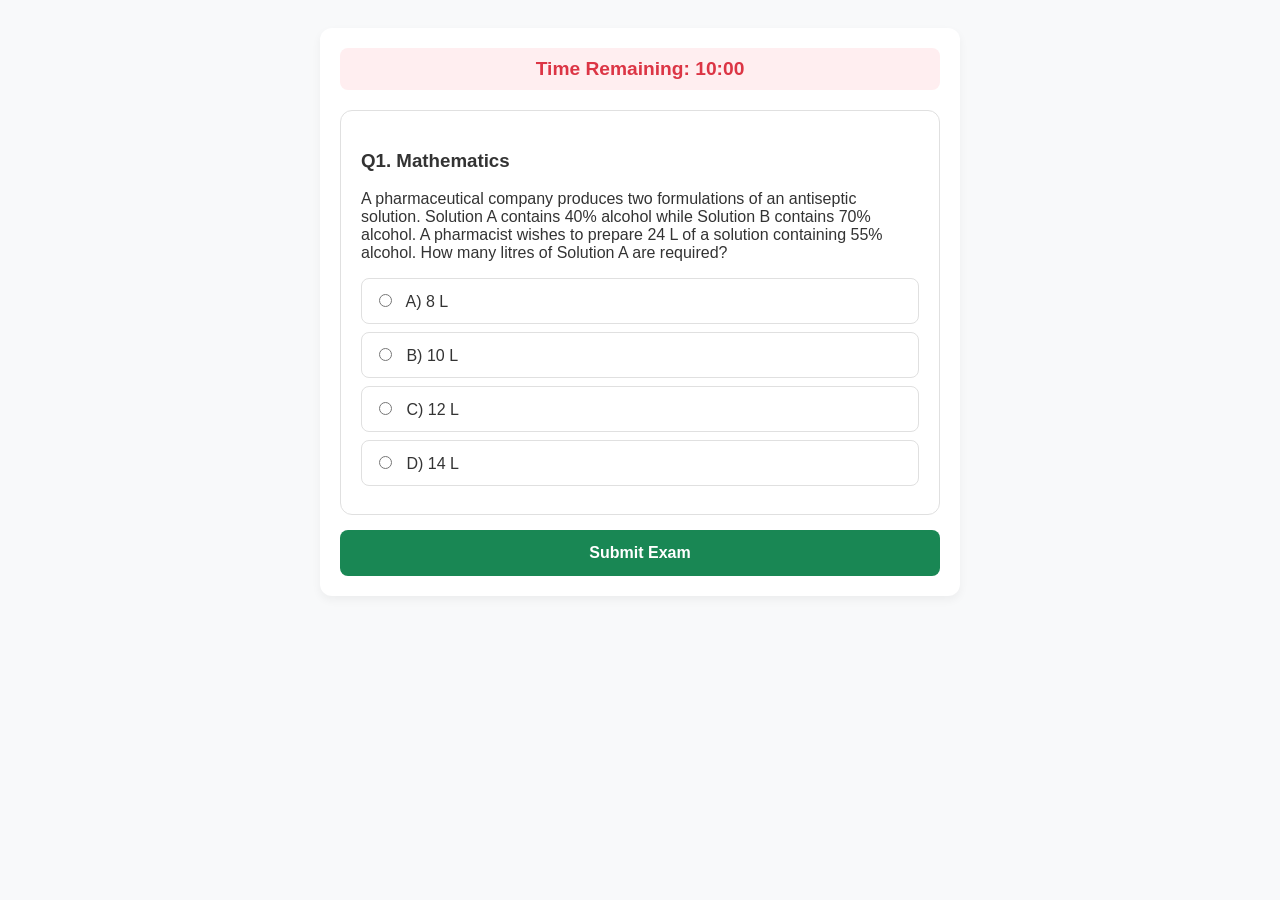
<file: quiz.html>
<!DOCTYPE html>
<html lang="en">
<head>
    <meta charset="UTF-8">
    <meta name="viewport" content="width=device-width, initial-scale=1.0">
    <title>Trial Exam</title>
    <style>
        body { font-family: -apple-system, sans-serif; background-color: #f8f9fa; color: #333; padding: 20px; }
        .quiz-container { max-width: 600px; margin: 0 auto; background: white; padding: 20px; border-radius: 12px; box-shadow: 0 4px 10px rgba(0,0,0,0.05); }
        .score-card { display: none; background: #fff0f1; border: 2px solid #ffccd0; border-radius: 12px; padding: 15px; text-align: center; margin-bottom: 20px; }
        .score-card h2 { color: #dc3545; margin: 0; font-size: 2rem; }
        .timer-box { font-size: 1.2rem; font-weight: bold; color: #dc3545; background: #ffeef0; padding: 10px; border-radius: 8px; text-align: center; margin-bottom: 20px; }
        .question-box { background: #ffffff; border: 1px solid #e0e0e0; border-radius: 12px; padding: 20px; margin-bottom: 15px; }
        .option { display: block; padding: 12px; margin: 8px 0; border: 1px solid #e0e0e0; border-radius: 8px; cursor: pointer; }
        .option:hover { background-color: #f1f3f5; }
        .option input { margin-right: 10px; }
        button.submit-btn { width: 100%; padding: 14px; background: #198754; color: white; border: none; border-radius: 8px; font-size: 1rem; cursor: pointer; font-weight: bold; }
        button.submit-btn:hover { background: #157347; }
        .correct-ans { background-color: #d1e7dd !important; border-color: #a3cfbb !important; color: #0f5132; }
    </style>
</head>
<body>

<div class="quiz-container">
    <!-- Timer -->
    <div class="timer-box" id="timer">Time Remaining: 10:00</div>

    <!-- Score Card (Hidden until submission) -->
    <div class="score-card" id="scoreCard">
        <h2 id="scorePercent">0%</h2>
        <p id="scoreDetails">0/1 correct · Pass mark 50%</p>
        <p id="passStatus">Did not pass</p>
    </div>

    <form id="quizForm">
        <!-- Question 1 -->
        <div class="question-box">
            <h3>Q1. Mathematics</h3>
            <p>A pharmaceutical company produces two formulations of an antiseptic solution. Solution A contains 40% alcohol while Solution B contains 70% alcohol. A pharmacist wishes to prepare 24 L of a solution containing 55% alcohol. How many litres of Solution A are required?</p>
            
            <label class="option"><input type="radio" name="q1" value="A"> A) 8 L</label>
            <label class="option"><input type="radio" name="q1" value="B"> B) 10 L</label>
            <label class="option" id="correctOpt1"><input type="radio" name="q1" value="C"> C) 12 L</label>
            <label class="option"><input type="radio" name="q1" value="D"> D) 14 L</label>
        </div>

        <button type="button" class="submit-btn" onclick="submitQuiz()">Submit Exam</button>
    </form>
</div>

<script>
    // 10 Minute Countdown Timer
    let timeAllowed = 600; 
    const timerElement = document.getElementById('timer');
    
    const countdown = setInterval(() => {
        let minutes = Math.floor(timeAllowed / 60);
        let seconds = timeAllowed % 60;
        seconds = seconds < 10 ? '0' + seconds : seconds;
        timerElement.innerHTML = `Time Remaining: ${minutes}:${seconds}`;
        
        if (timeAllowed <= 0) {
            clearInterval(countdown);
            submitQuiz(); // Auto submit when time runs out
        }
        timeAllowed--;
    }, 1000);

    // Grading Logic
    function submitQuiz() {
        clearInterval(countdown);
        timerElement.style.display = 'none';

        let totalQuestions = 1;
        let score = 0;

        // Check Q1
        const q1Answer = document.querySelector('input[name="q1"]:checked');
        if (q1Answer && q1Answer.value === "C") {
            score++;
        }

        // Highlight correct answer in green
        document.getElementById('correctOpt1').classList.add('correct-ans');

        // Calculate and display scores
        let percent = Math.round((score / totalQuestions) * 100);
        document.getElementById('scorePercent').innerText = percent + "%";
        document.getElementById('scoreDetails').innerText = `${score}/${totalQuestions} correct · Pass mark 50%`;
        
        const card = document.getElementById('scoreCard');
        const status = document.getElementById('passStatus');
        card.style.display = 'block';

        if (percent >= 50) {
            card.style.style.background = '#e2f0cb';
            card.style.borderColor = '#b5e29c';
            status.innerText = "Passed successfully!";
            status.style.color = "#2b6b14";
        } else {
            status.innerText = "Did not pass";
            status.style.color = "#dc3545";
        }
        
        // Scroll to the top to see the score card layout
        window.scrollTo(0,0);
    }
</script>

</body>
</html>
</file>
